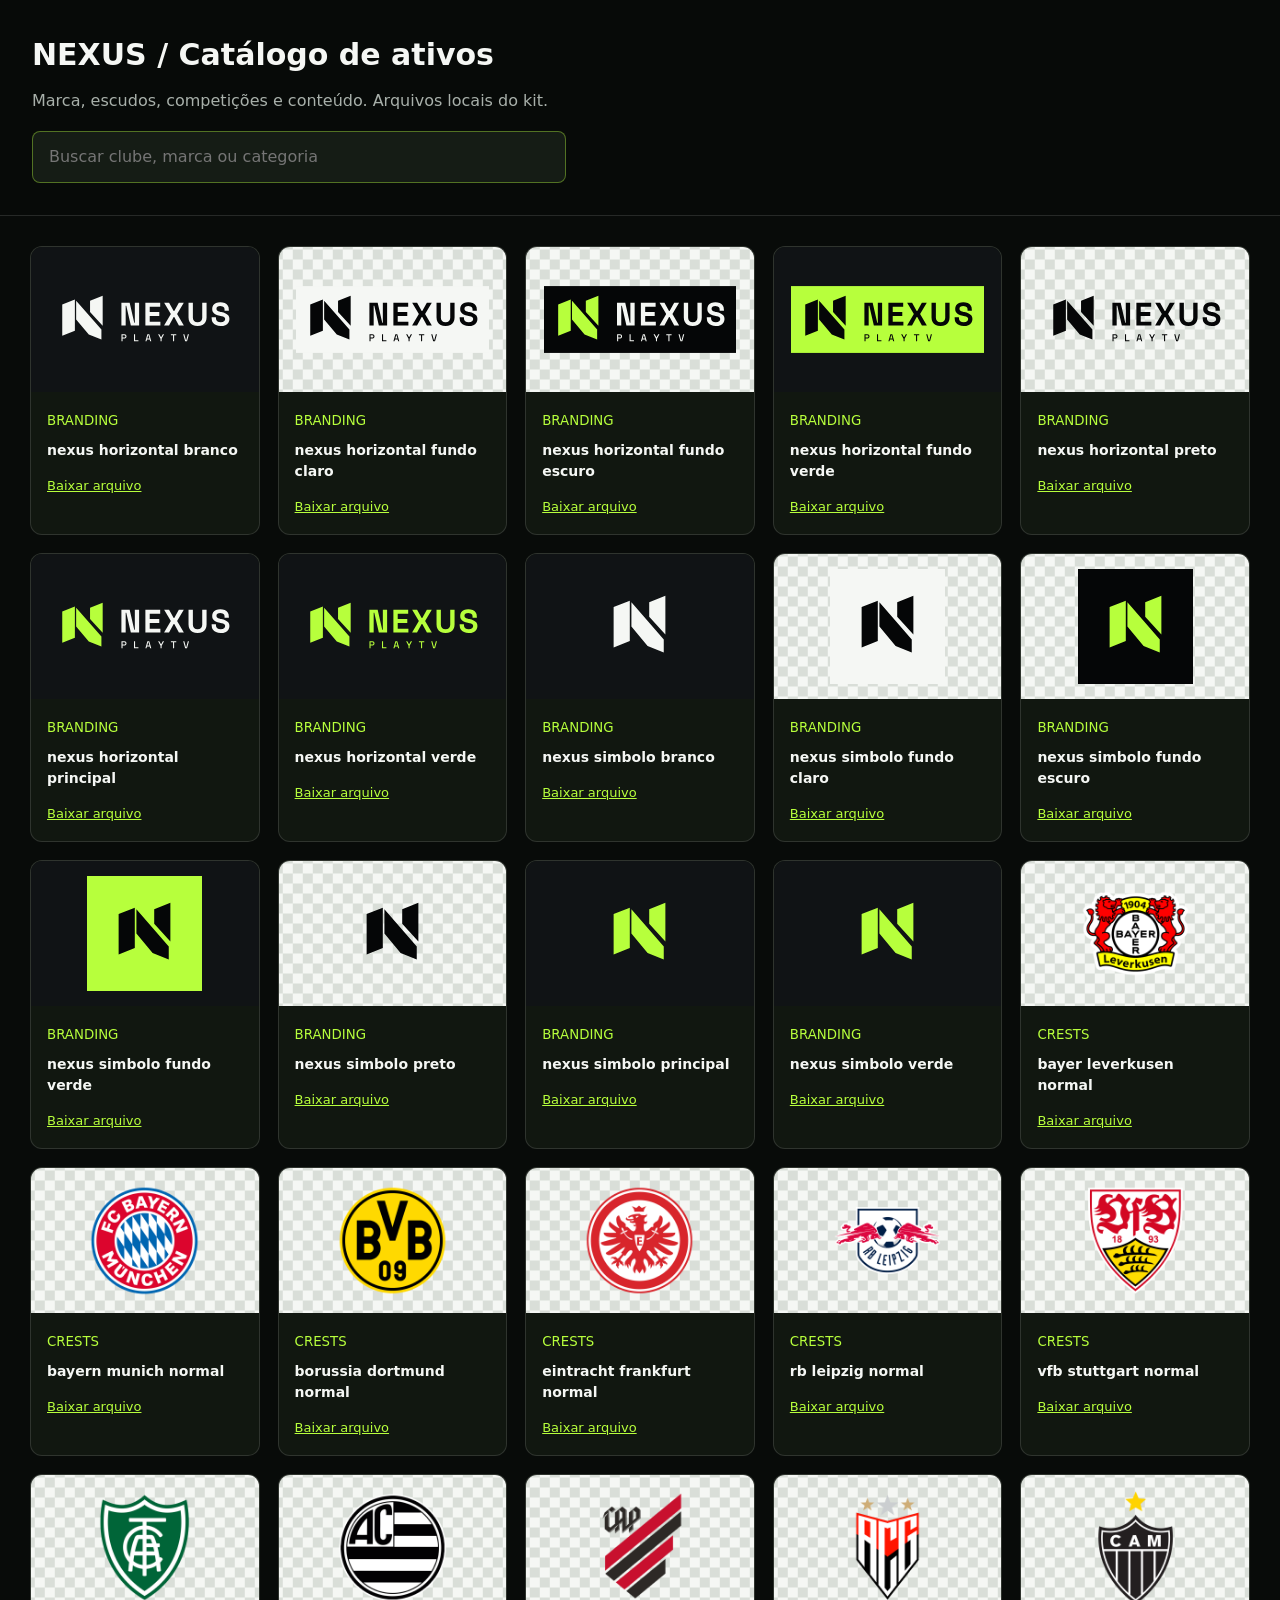
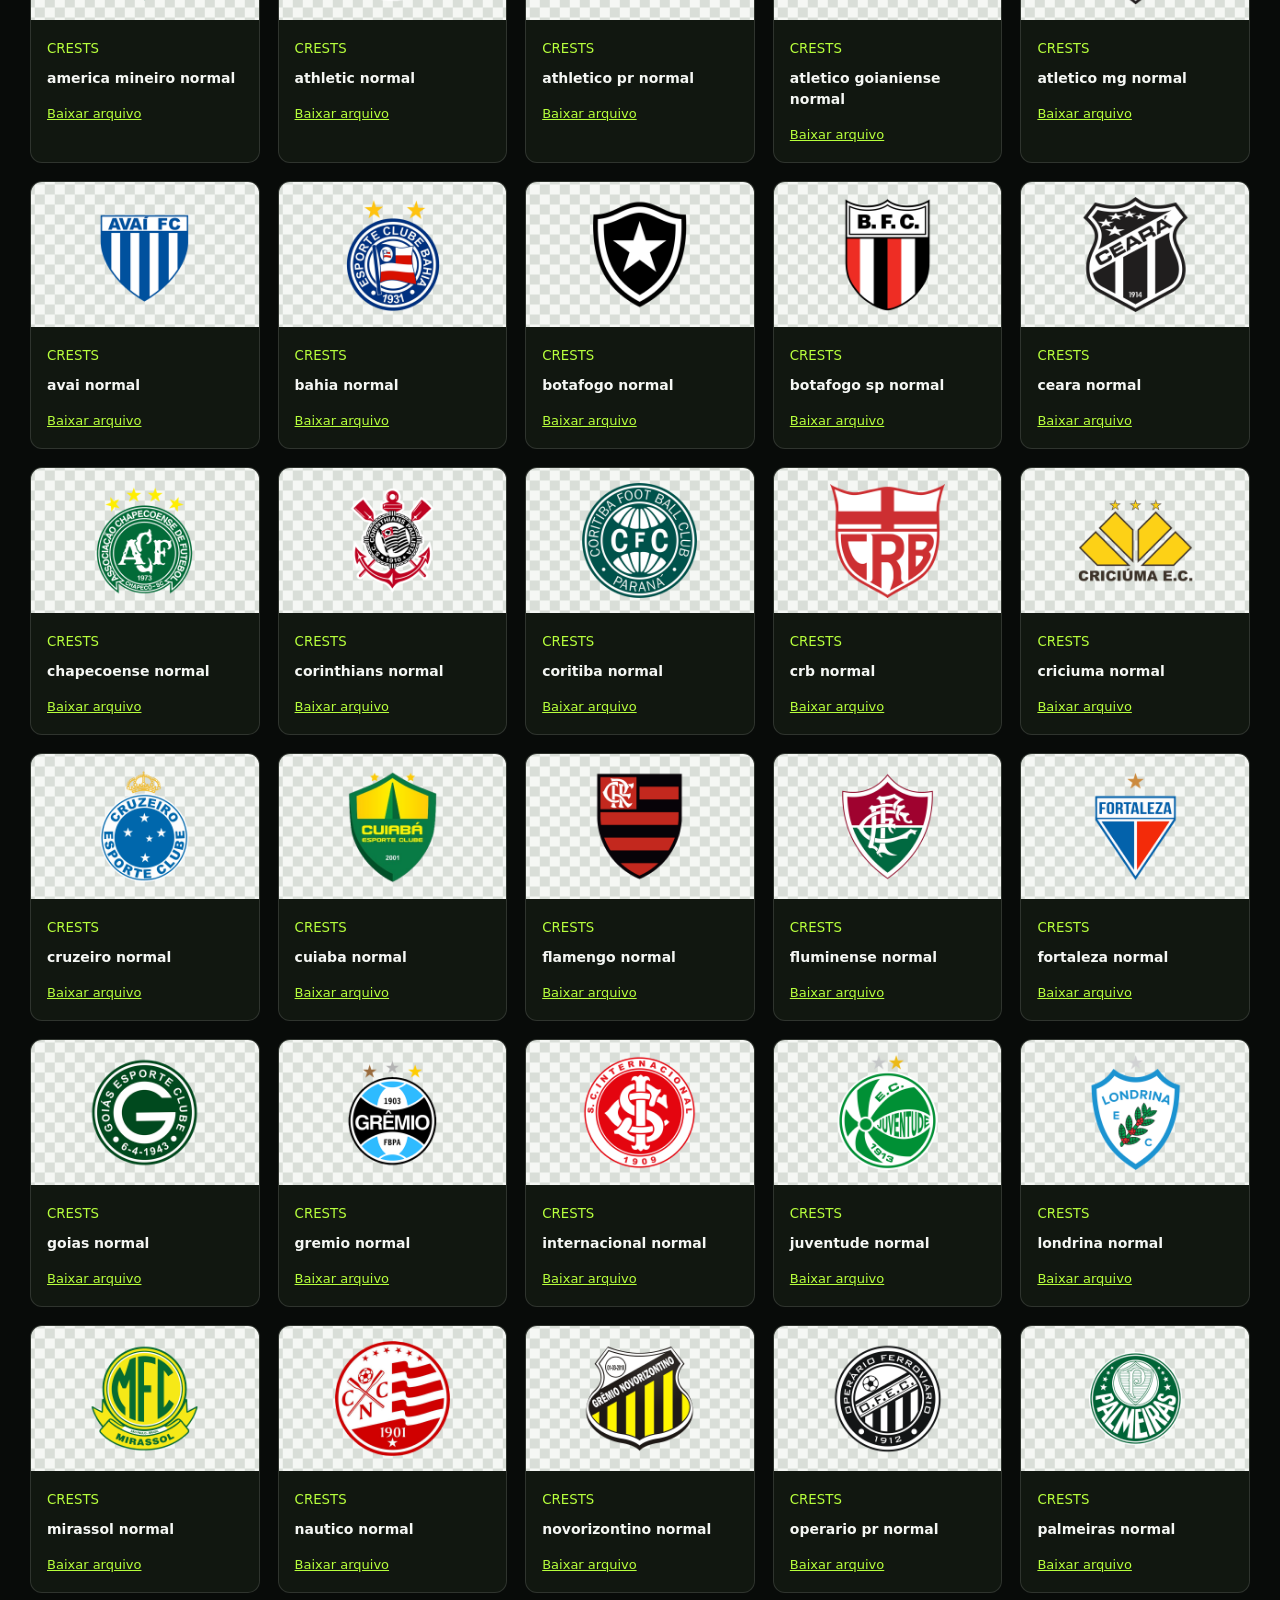
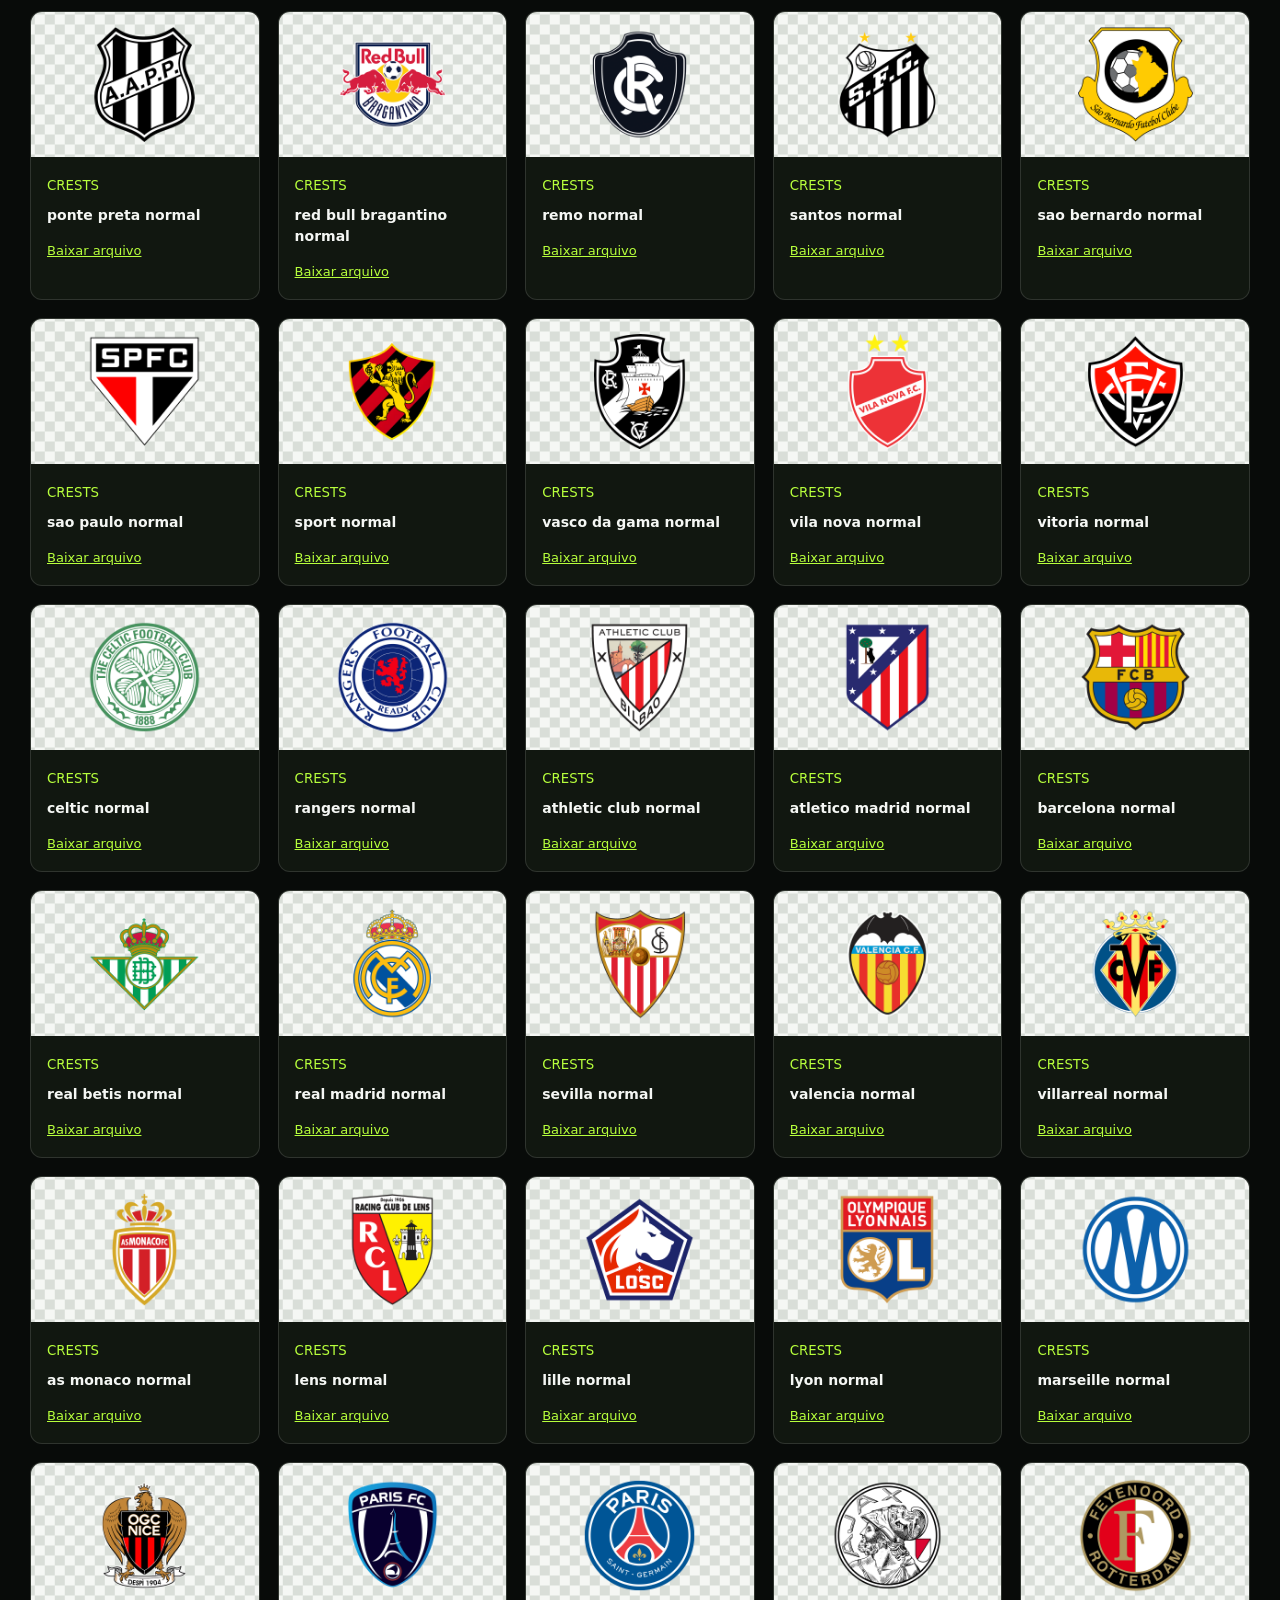
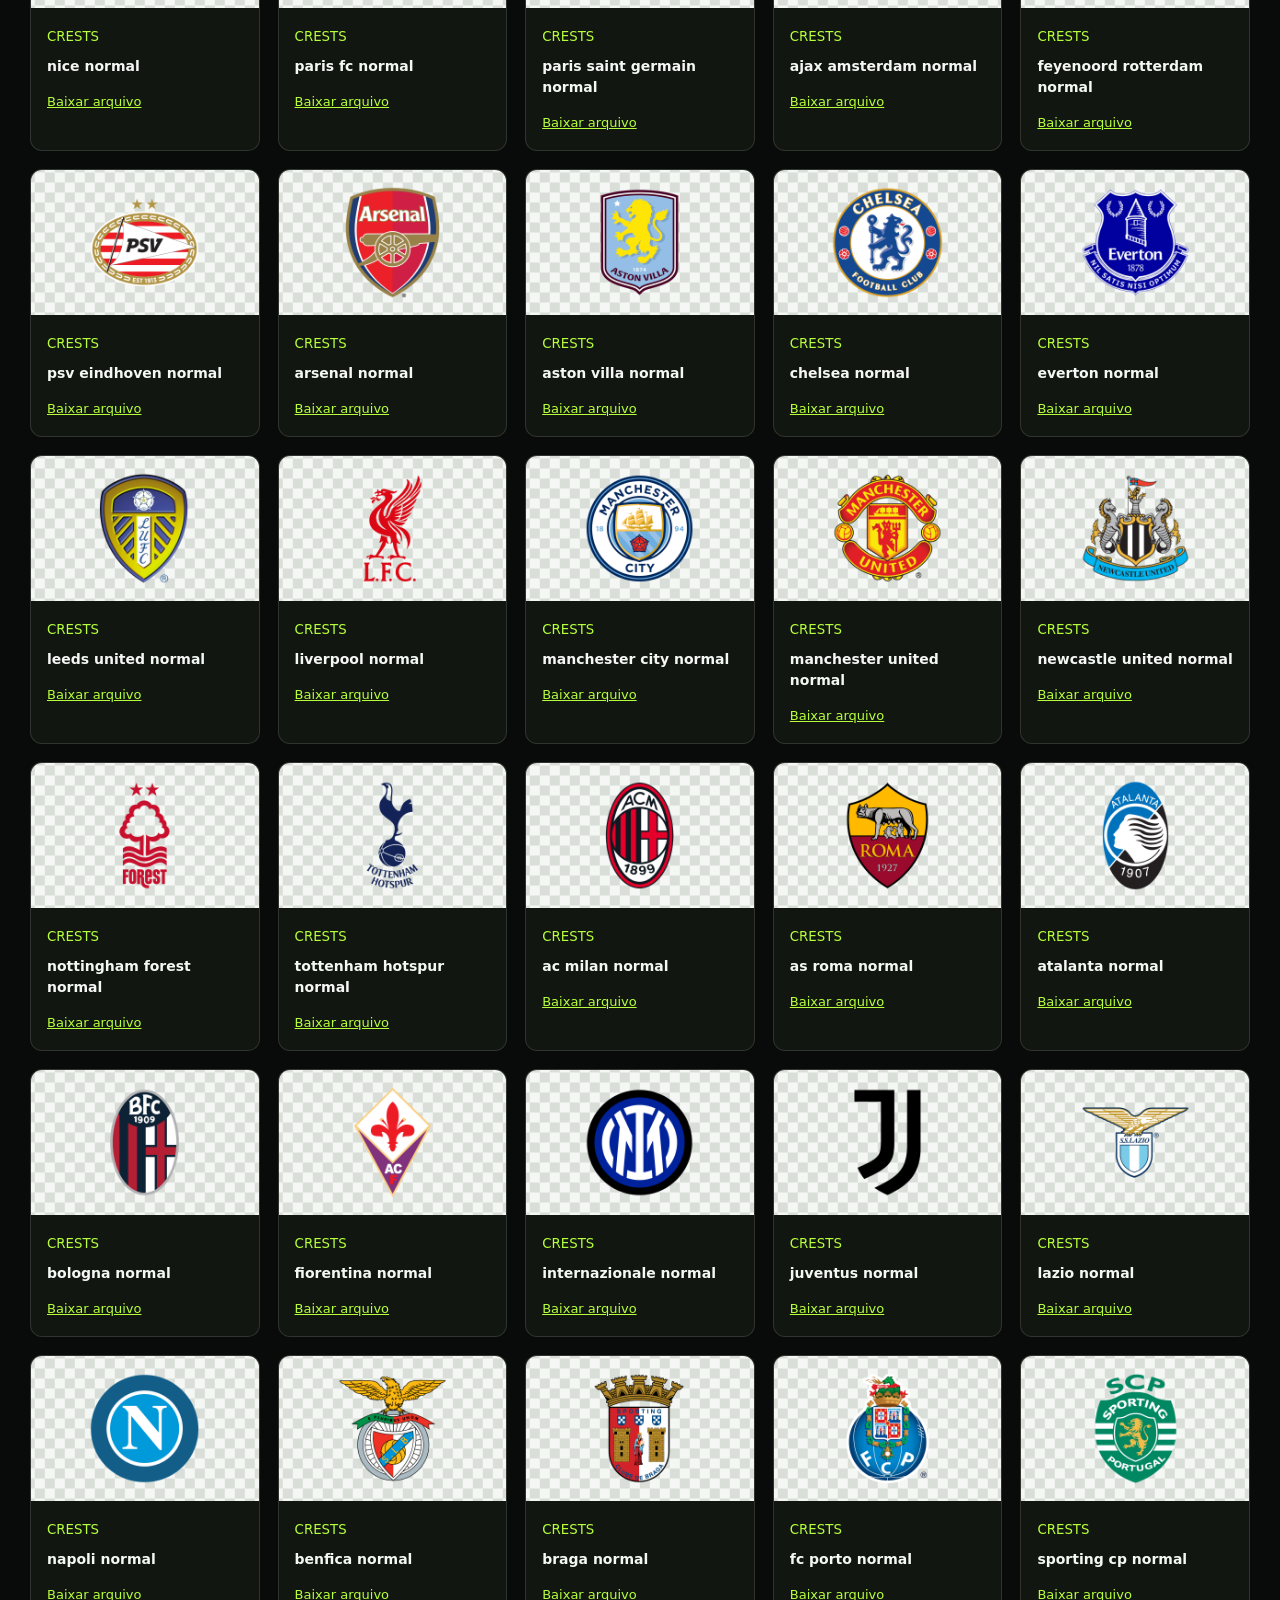
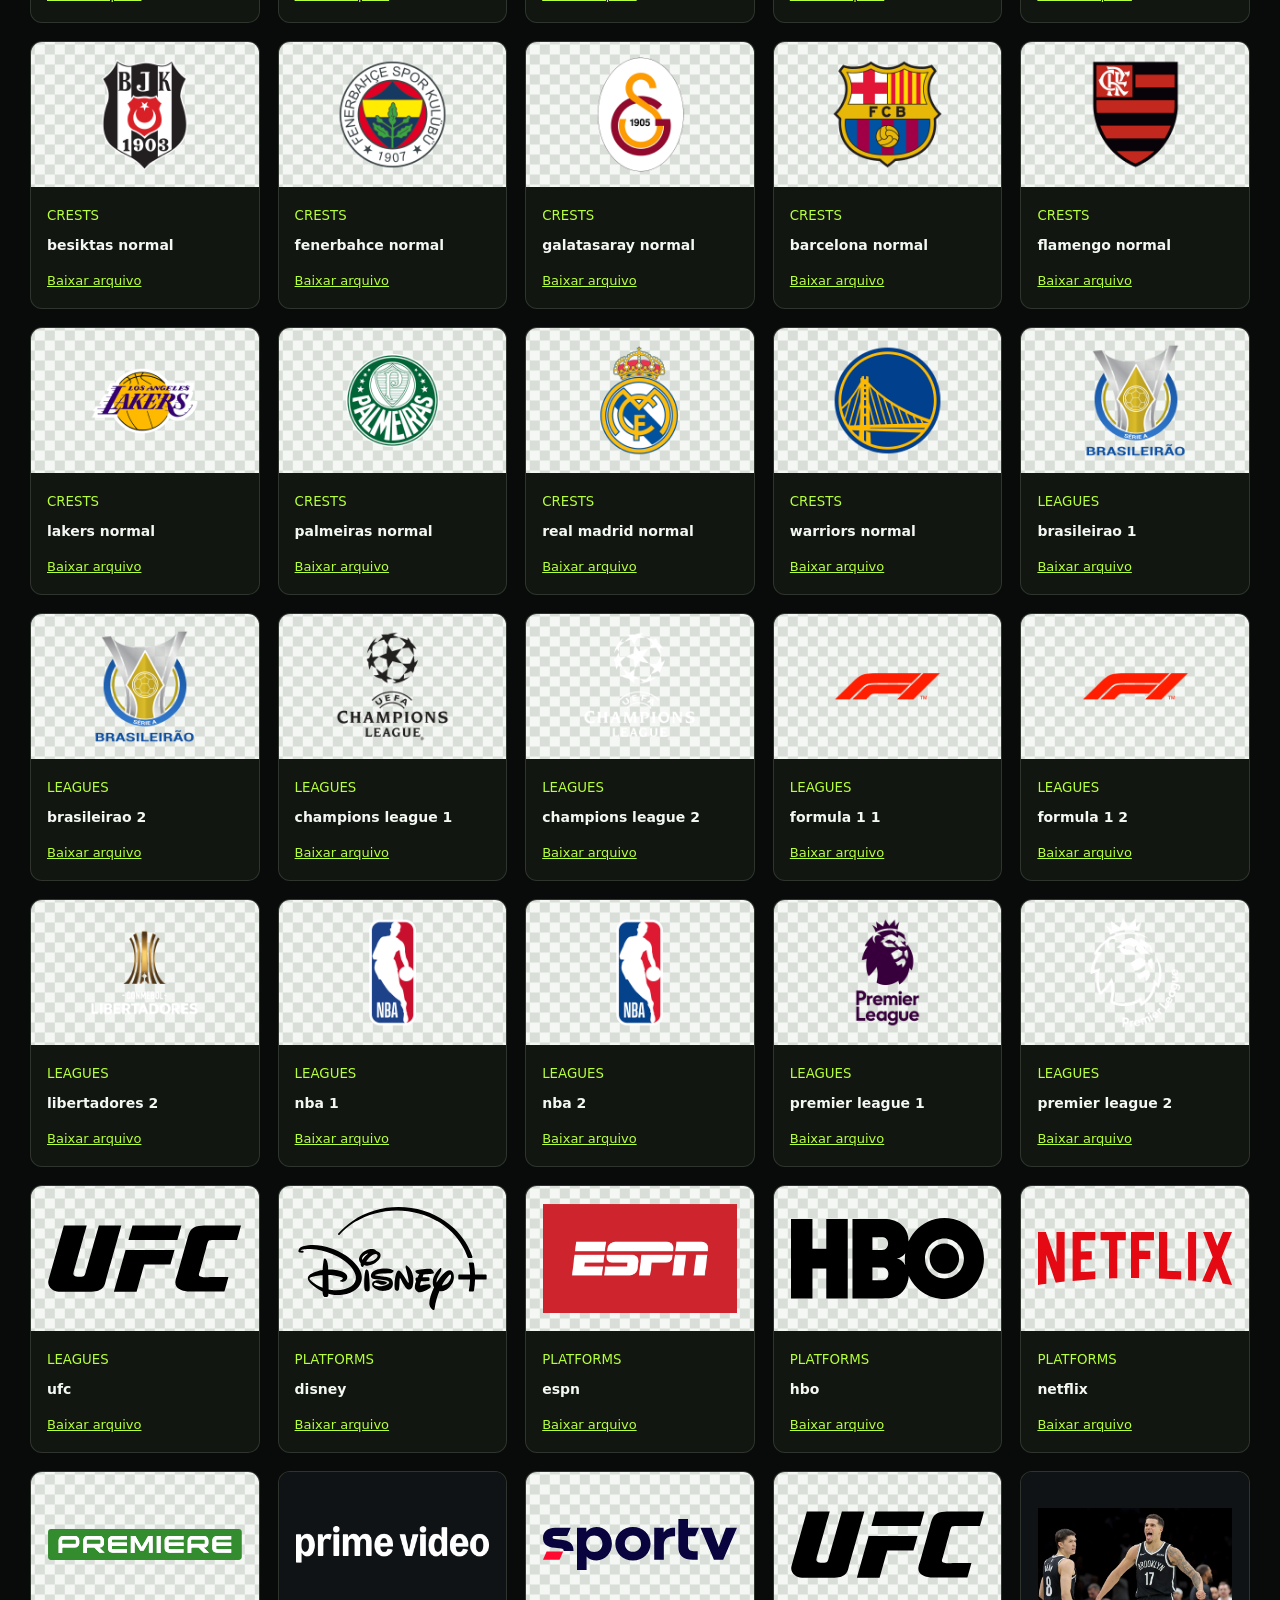
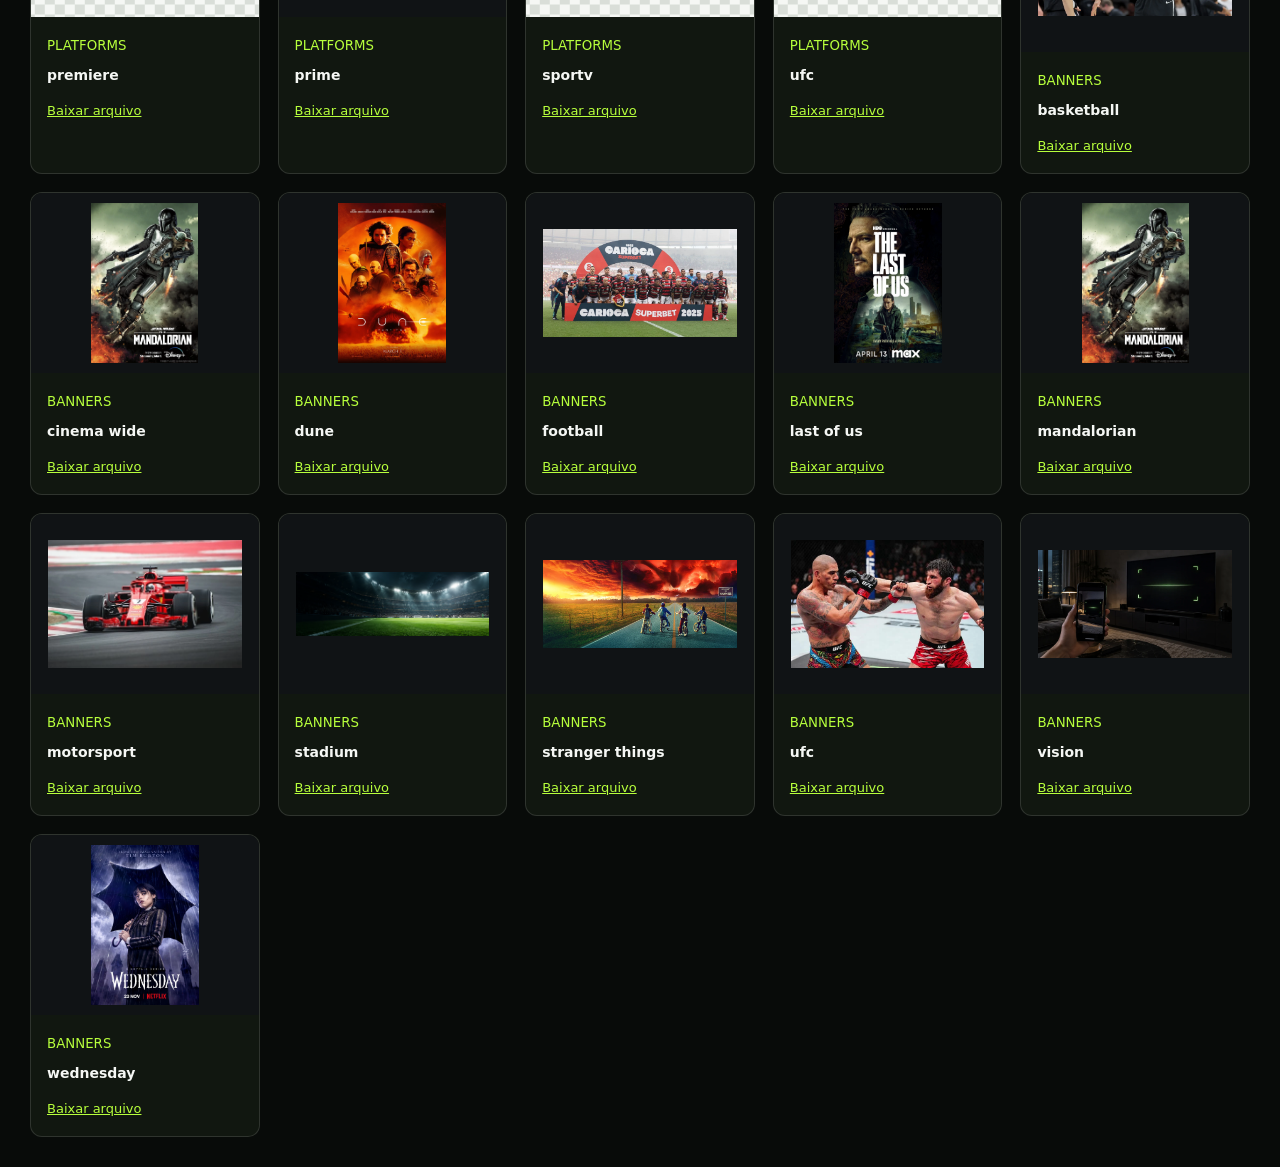
<file: assets/brand_kit/NEXUS-Brand-Kit/Catalogo-Visual.html>
<!doctype html><html lang="pt-BR"><meta charset="utf-8"><meta name="viewport" content="width=device-width,initial-scale=1"><title>NEXUS - Catálogo de ativos</title><style>body{margin:0;background:#080b09;color:#f5f7f4;font:16px/1.5 system-ui}header{padding:32px;position:sticky;top:0;background:#080b09ed;z-index:2;border-bottom:1px solid #ffffff20}h1{margin:0 0 12px;font-size:30px}p{color:#a8b0aa;margin:4px 0 18px}input{padding:13px 16px;width:min(500px,80%);font:inherit;background:#151c15;color:white;border:1px solid #b7ff3c60;border-radius:8px}main{display:grid;grid-template-columns:repeat(auto-fill,minmax(210px,1fr));gap:18px;padding:30px}article{background:#111710;border:1px solid #ffffff20;border-radius:12px;overflow:hidden}figure{margin:0;height:145px;display:grid;place-items:center;background:repeating-conic-gradient(#d9ded8 0 25%,#f5f7f4 0 50%) 50% / 20px 20px}figure img{max-width:85%;max-height:115px;object-fit:contain}article.dark figure{background:#101315}article.banners figure{height:180px}article.banners img{max-height:160px}section{padding:16px}small{color:#b7ff3c;text-transform:uppercase}strong{display:block;font-size:14px;margin:8px 0 12px}a{font-size:13px;color:#b7ff3c}article[hidden]{display:none}</style><header><h1>NEXUS / Catálogo de ativos</h1><p>Marca, escudos, competições e conteúdo. Arquivos locais do kit.</p><input aria-label="Buscar ativo" placeholder="Buscar clube, marca ou categoria" id="search"></header><main><article class="branding dark" data-search="branding nexus horizontal branco"><figure><img src="assets/branding/nexus-horizontal-branco.svg" alt="nexus horizontal branco" loading="lazy"></figure><section><small>branding</small><strong>nexus horizontal branco</strong><a href="assets/branding/nexus-horizontal-branco.svg" download>Baixar arquivo</a></section></article><article class="branding " data-search="branding nexus horizontal fundo claro"><figure><img src="assets/branding/nexus-horizontal-fundo-claro.svg" alt="nexus horizontal fundo claro" loading="lazy"></figure><section><small>branding</small><strong>nexus horizontal fundo claro</strong><a href="assets/branding/nexus-horizontal-fundo-claro.svg" download>Baixar arquivo</a></section></article><article class="branding " data-search="branding nexus horizontal fundo escuro"><figure><img src="assets/branding/nexus-horizontal-fundo-escuro.svg" alt="nexus horizontal fundo escuro" loading="lazy"></figure><section><small>branding</small><strong>nexus horizontal fundo escuro</strong><a href="assets/branding/nexus-horizontal-fundo-escuro.svg" download>Baixar arquivo</a></section></article><article class="branding dark" data-search="branding nexus horizontal fundo verde"><figure><img src="assets/branding/nexus-horizontal-fundo-verde.svg" alt="nexus horizontal fundo verde" loading="lazy"></figure><section><small>branding</small><strong>nexus horizontal fundo verde</strong><a href="assets/branding/nexus-horizontal-fundo-verde.svg" download>Baixar arquivo</a></section></article><article class="branding " data-search="branding nexus horizontal preto"><figure><img src="assets/branding/nexus-horizontal-preto.svg" alt="nexus horizontal preto" loading="lazy"></figure><section><small>branding</small><strong>nexus horizontal preto</strong><a href="assets/branding/nexus-horizontal-preto.svg" download>Baixar arquivo</a></section></article><article class="branding dark" data-search="branding nexus horizontal principal"><figure><img src="assets/branding/nexus-horizontal-principal.svg" alt="nexus horizontal principal" loading="lazy"></figure><section><small>branding</small><strong>nexus horizontal principal</strong><a href="assets/branding/nexus-horizontal-principal.svg" download>Baixar arquivo</a></section></article><article class="branding dark" data-search="branding nexus horizontal verde"><figure><img src="assets/branding/nexus-horizontal-verde.svg" alt="nexus horizontal verde" loading="lazy"></figure><section><small>branding</small><strong>nexus horizontal verde</strong><a href="assets/branding/nexus-horizontal-verde.svg" download>Baixar arquivo</a></section></article><article class="branding dark" data-search="branding nexus simbolo branco"><figure><img src="assets/branding/nexus-simbolo-branco.svg" alt="nexus simbolo branco" loading="lazy"></figure><section><small>branding</small><strong>nexus simbolo branco</strong><a href="assets/branding/nexus-simbolo-branco.svg" download>Baixar arquivo</a></section></article><article class="branding " data-search="branding nexus simbolo fundo claro"><figure><img src="assets/branding/nexus-simbolo-fundo-claro.svg" alt="nexus simbolo fundo claro" loading="lazy"></figure><section><small>branding</small><strong>nexus simbolo fundo claro</strong><a href="assets/branding/nexus-simbolo-fundo-claro.svg" download>Baixar arquivo</a></section></article><article class="branding " data-search="branding nexus simbolo fundo escuro"><figure><img src="assets/branding/nexus-simbolo-fundo-escuro.svg" alt="nexus simbolo fundo escuro" loading="lazy"></figure><section><small>branding</small><strong>nexus simbolo fundo escuro</strong><a href="assets/branding/nexus-simbolo-fundo-escuro.svg" download>Baixar arquivo</a></section></article><article class="branding dark" data-search="branding nexus simbolo fundo verde"><figure><img src="assets/branding/nexus-simbolo-fundo-verde.svg" alt="nexus simbolo fundo verde" loading="lazy"></figure><section><small>branding</small><strong>nexus simbolo fundo verde</strong><a href="assets/branding/nexus-simbolo-fundo-verde.svg" download>Baixar arquivo</a></section></article><article class="branding " data-search="branding nexus simbolo preto"><figure><img src="assets/branding/nexus-simbolo-preto.svg" alt="nexus simbolo preto" loading="lazy"></figure><section><small>branding</small><strong>nexus simbolo preto</strong><a href="assets/branding/nexus-simbolo-preto.svg" download>Baixar arquivo</a></section></article><article class="branding dark" data-search="branding nexus simbolo principal"><figure><img src="assets/branding/nexus-simbolo-principal.svg" alt="nexus simbolo principal" loading="lazy"></figure><section><small>branding</small><strong>nexus simbolo principal</strong><a href="assets/branding/nexus-simbolo-principal.svg" download>Baixar arquivo</a></section></article><article class="branding dark" data-search="branding nexus simbolo verde"><figure><img src="assets/branding/nexus-simbolo-verde.svg" alt="nexus simbolo verde" loading="lazy"></figure><section><small>branding</small><strong>nexus simbolo verde</strong><a href="assets/branding/nexus-simbolo-verde.svg" download>Baixar arquivo</a></section></article><article class="crests " data-search="crests bayer leverkusen normal"><figure><img src="assets/crests/Alemanha/bayer-leverkusen-normal.png" alt="bayer leverkusen normal" loading="lazy"></figure><section><small>crests</small><strong>bayer leverkusen normal</strong><a href="assets/crests/Alemanha/bayer-leverkusen-normal.png" download>Baixar arquivo</a></section></article><article class="crests " data-search="crests bayern munich normal"><figure><img src="assets/crests/Alemanha/bayern-munich-normal.png" alt="bayern munich normal" loading="lazy"></figure><section><small>crests</small><strong>bayern munich normal</strong><a href="assets/crests/Alemanha/bayern-munich-normal.png" download>Baixar arquivo</a></section></article><article class="crests " data-search="crests borussia dortmund normal"><figure><img src="assets/crests/Alemanha/borussia-dortmund-normal.png" alt="borussia dortmund normal" loading="lazy"></figure><section><small>crests</small><strong>borussia dortmund normal</strong><a href="assets/crests/Alemanha/borussia-dortmund-normal.png" download>Baixar arquivo</a></section></article><article class="crests " data-search="crests eintracht frankfurt normal"><figure><img src="assets/crests/Alemanha/eintracht-frankfurt-normal.png" alt="eintracht frankfurt normal" loading="lazy"></figure><section><small>crests</small><strong>eintracht frankfurt normal</strong><a href="assets/crests/Alemanha/eintracht-frankfurt-normal.png" download>Baixar arquivo</a></section></article><article class="crests " data-search="crests rb leipzig normal"><figure><img src="assets/crests/Alemanha/rb-leipzig-normal.png" alt="rb leipzig normal" loading="lazy"></figure><section><small>crests</small><strong>rb leipzig normal</strong><a href="assets/crests/Alemanha/rb-leipzig-normal.png" download>Baixar arquivo</a></section></article><article class="crests " data-search="crests vfb stuttgart normal"><figure><img src="assets/crests/Alemanha/vfb-stuttgart-normal.png" alt="vfb stuttgart normal" loading="lazy"></figure><section><small>crests</small><strong>vfb stuttgart normal</strong><a href="assets/crests/Alemanha/vfb-stuttgart-normal.png" download>Baixar arquivo</a></section></article><article class="crests " data-search="crests america mineiro normal"><figure><img src="assets/crests/Brasil/america-mineiro-normal.png" alt="america mineiro normal" loading="lazy"></figure><section><small>crests</small><strong>america mineiro normal</strong><a href="assets/crests/Brasil/america-mineiro-normal.png" download>Baixar arquivo</a></section></article><article class="crests " data-search="crests athletic normal"><figure><img src="assets/crests/Brasil/athletic-normal.png" alt="athletic normal" loading="lazy"></figure><section><small>crests</small><strong>athletic normal</strong><a href="assets/crests/Brasil/athletic-normal.png" download>Baixar arquivo</a></section></article><article class="crests " data-search="crests athletico pr normal"><figure><img src="assets/crests/Brasil/athletico-pr-normal.png" alt="athletico pr normal" loading="lazy"></figure><section><small>crests</small><strong>athletico pr normal</strong><a href="assets/crests/Brasil/athletico-pr-normal.png" download>Baixar arquivo</a></section></article><article class="crests " data-search="crests atletico goianiense normal"><figure><img src="assets/crests/Brasil/atletico-goianiense-normal.png" alt="atletico goianiense normal" loading="lazy"></figure><section><small>crests</small><strong>atletico goianiense normal</strong><a href="assets/crests/Brasil/atletico-goianiense-normal.png" download>Baixar arquivo</a></section></article><article class="crests " data-search="crests atletico mg normal"><figure><img src="assets/crests/Brasil/atletico-mg-normal.png" alt="atletico mg normal" loading="lazy"></figure><section><small>crests</small><strong>atletico mg normal</strong><a href="assets/crests/Brasil/atletico-mg-normal.png" download>Baixar arquivo</a></section></article><article class="crests " data-search="crests avai normal"><figure><img src="assets/crests/Brasil/avai-normal.png" alt="avai normal" loading="lazy"></figure><section><small>crests</small><strong>avai normal</strong><a href="assets/crests/Brasil/avai-normal.png" download>Baixar arquivo</a></section></article><article class="crests " data-search="crests bahia normal"><figure><img src="assets/crests/Brasil/bahia-normal.png" alt="bahia normal" loading="lazy"></figure><section><small>crests</small><strong>bahia normal</strong><a href="assets/crests/Brasil/bahia-normal.png" download>Baixar arquivo</a></section></article><article class="crests " data-search="crests botafogo normal"><figure><img src="assets/crests/Brasil/botafogo-normal.png" alt="botafogo normal" loading="lazy"></figure><section><small>crests</small><strong>botafogo normal</strong><a href="assets/crests/Brasil/botafogo-normal.png" download>Baixar arquivo</a></section></article><article class="crests " data-search="crests botafogo sp normal"><figure><img src="assets/crests/Brasil/botafogo-sp-normal.png" alt="botafogo sp normal" loading="lazy"></figure><section><small>crests</small><strong>botafogo sp normal</strong><a href="assets/crests/Brasil/botafogo-sp-normal.png" download>Baixar arquivo</a></section></article><article class="crests " data-search="crests ceara normal"><figure><img src="assets/crests/Brasil/ceara-normal.png" alt="ceara normal" loading="lazy"></figure><section><small>crests</small><strong>ceara normal</strong><a href="assets/crests/Brasil/ceara-normal.png" download>Baixar arquivo</a></section></article><article class="crests " data-search="crests chapecoense normal"><figure><img src="assets/crests/Brasil/chapecoense-normal.png" alt="chapecoense normal" loading="lazy"></figure><section><small>crests</small><strong>chapecoense normal</strong><a href="assets/crests/Brasil/chapecoense-normal.png" download>Baixar arquivo</a></section></article><article class="crests " data-search="crests corinthians normal"><figure><img src="assets/crests/Brasil/corinthians-normal.png" alt="corinthians normal" loading="lazy"></figure><section><small>crests</small><strong>corinthians normal</strong><a href="assets/crests/Brasil/corinthians-normal.png" download>Baixar arquivo</a></section></article><article class="crests " data-search="crests coritiba normal"><figure><img src="assets/crests/Brasil/coritiba-normal.png" alt="coritiba normal" loading="lazy"></figure><section><small>crests</small><strong>coritiba normal</strong><a href="assets/crests/Brasil/coritiba-normal.png" download>Baixar arquivo</a></section></article><article class="crests " data-search="crests crb normal"><figure><img src="assets/crests/Brasil/crb-normal.png" alt="crb normal" loading="lazy"></figure><section><small>crests</small><strong>crb normal</strong><a href="assets/crests/Brasil/crb-normal.png" download>Baixar arquivo</a></section></article><article class="crests " data-search="crests criciuma normal"><figure><img src="assets/crests/Brasil/criciuma-normal.png" alt="criciuma normal" loading="lazy"></figure><section><small>crests</small><strong>criciuma normal</strong><a href="assets/crests/Brasil/criciuma-normal.png" download>Baixar arquivo</a></section></article><article class="crests " data-search="crests cruzeiro normal"><figure><img src="assets/crests/Brasil/cruzeiro-normal.png" alt="cruzeiro normal" loading="lazy"></figure><section><small>crests</small><strong>cruzeiro normal</strong><a href="assets/crests/Brasil/cruzeiro-normal.png" download>Baixar arquivo</a></section></article><article class="crests " data-search="crests cuiaba normal"><figure><img src="assets/crests/Brasil/cuiaba-normal.png" alt="cuiaba normal" loading="lazy"></figure><section><small>crests</small><strong>cuiaba normal</strong><a href="assets/crests/Brasil/cuiaba-normal.png" download>Baixar arquivo</a></section></article><article class="crests " data-search="crests flamengo normal"><figure><img src="assets/crests/Brasil/flamengo-normal.png" alt="flamengo normal" loading="lazy"></figure><section><small>crests</small><strong>flamengo normal</strong><a href="assets/crests/Brasil/flamengo-normal.png" download>Baixar arquivo</a></section></article><article class="crests " data-search="crests fluminense normal"><figure><img src="assets/crests/Brasil/fluminense-normal.png" alt="fluminense normal" loading="lazy"></figure><section><small>crests</small><strong>fluminense normal</strong><a href="assets/crests/Brasil/fluminense-normal.png" download>Baixar arquivo</a></section></article><article class="crests " data-search="crests fortaleza normal"><figure><img src="assets/crests/Brasil/fortaleza-normal.png" alt="fortaleza normal" loading="lazy"></figure><section><small>crests</small><strong>fortaleza normal</strong><a href="assets/crests/Brasil/fortaleza-normal.png" download>Baixar arquivo</a></section></article><article class="crests " data-search="crests goias normal"><figure><img src="assets/crests/Brasil/goias-normal.png" alt="goias normal" loading="lazy"></figure><section><small>crests</small><strong>goias normal</strong><a href="assets/crests/Brasil/goias-normal.png" download>Baixar arquivo</a></section></article><article class="crests " data-search="crests gremio normal"><figure><img src="assets/crests/Brasil/gremio-normal.png" alt="gremio normal" loading="lazy"></figure><section><small>crests</small><strong>gremio normal</strong><a href="assets/crests/Brasil/gremio-normal.png" download>Baixar arquivo</a></section></article><article class="crests " data-search="crests internacional normal"><figure><img src="assets/crests/Brasil/internacional-normal.png" alt="internacional normal" loading="lazy"></figure><section><small>crests</small><strong>internacional normal</strong><a href="assets/crests/Brasil/internacional-normal.png" download>Baixar arquivo</a></section></article><article class="crests " data-search="crests juventude normal"><figure><img src="assets/crests/Brasil/juventude-normal.png" alt="juventude normal" loading="lazy"></figure><section><small>crests</small><strong>juventude normal</strong><a href="assets/crests/Brasil/juventude-normal.png" download>Baixar arquivo</a></section></article><article class="crests " data-search="crests londrina normal"><figure><img src="assets/crests/Brasil/londrina-normal.png" alt="londrina normal" loading="lazy"></figure><section><small>crests</small><strong>londrina normal</strong><a href="assets/crests/Brasil/londrina-normal.png" download>Baixar arquivo</a></section></article><article class="crests " data-search="crests mirassol normal"><figure><img src="assets/crests/Brasil/mirassol-normal.png" alt="mirassol normal" loading="lazy"></figure><section><small>crests</small><strong>mirassol normal</strong><a href="assets/crests/Brasil/mirassol-normal.png" download>Baixar arquivo</a></section></article><article class="crests " data-search="crests nautico normal"><figure><img src="assets/crests/Brasil/nautico-normal.png" alt="nautico normal" loading="lazy"></figure><section><small>crests</small><strong>nautico normal</strong><a href="assets/crests/Brasil/nautico-normal.png" download>Baixar arquivo</a></section></article><article class="crests " data-search="crests novorizontino normal"><figure><img src="assets/crests/Brasil/novorizontino-normal.png" alt="novorizontino normal" loading="lazy"></figure><section><small>crests</small><strong>novorizontino normal</strong><a href="assets/crests/Brasil/novorizontino-normal.png" download>Baixar arquivo</a></section></article><article class="crests " data-search="crests operario pr normal"><figure><img src="assets/crests/Brasil/operario-pr-normal.png" alt="operario pr normal" loading="lazy"></figure><section><small>crests</small><strong>operario pr normal</strong><a href="assets/crests/Brasil/operario-pr-normal.png" download>Baixar arquivo</a></section></article><article class="crests " data-search="crests palmeiras normal"><figure><img src="assets/crests/Brasil/palmeiras-normal.png" alt="palmeiras normal" loading="lazy"></figure><section><small>crests</small><strong>palmeiras normal</strong><a href="assets/crests/Brasil/palmeiras-normal.png" download>Baixar arquivo</a></section></article><article class="crests " data-search="crests ponte preta normal"><figure><img src="assets/crests/Brasil/ponte-preta-normal.png" alt="ponte preta normal" loading="lazy"></figure><section><small>crests</small><strong>ponte preta normal</strong><a href="assets/crests/Brasil/ponte-preta-normal.png" download>Baixar arquivo</a></section></article><article class="crests " data-search="crests red bull bragantino normal"><figure><img src="assets/crests/Brasil/red-bull-bragantino-normal.png" alt="red bull bragantino normal" loading="lazy"></figure><section><small>crests</small><strong>red bull bragantino normal</strong><a href="assets/crests/Brasil/red-bull-bragantino-normal.png" download>Baixar arquivo</a></section></article><article class="crests " data-search="crests remo normal"><figure><img src="assets/crests/Brasil/remo-normal.png" alt="remo normal" loading="lazy"></figure><section><small>crests</small><strong>remo normal</strong><a href="assets/crests/Brasil/remo-normal.png" download>Baixar arquivo</a></section></article><article class="crests " data-search="crests santos normal"><figure><img src="assets/crests/Brasil/santos-normal.png" alt="santos normal" loading="lazy"></figure><section><small>crests</small><strong>santos normal</strong><a href="assets/crests/Brasil/santos-normal.png" download>Baixar arquivo</a></section></article><article class="crests " data-search="crests sao bernardo normal"><figure><img src="assets/crests/Brasil/sao-bernardo-normal.png" alt="sao bernardo normal" loading="lazy"></figure><section><small>crests</small><strong>sao bernardo normal</strong><a href="assets/crests/Brasil/sao-bernardo-normal.png" download>Baixar arquivo</a></section></article><article class="crests " data-search="crests sao paulo normal"><figure><img src="assets/crests/Brasil/sao-paulo-normal.png" alt="sao paulo normal" loading="lazy"></figure><section><small>crests</small><strong>sao paulo normal</strong><a href="assets/crests/Brasil/sao-paulo-normal.png" download>Baixar arquivo</a></section></article><article class="crests " data-search="crests sport normal"><figure><img src="assets/crests/Brasil/sport-normal.png" alt="sport normal" loading="lazy"></figure><section><small>crests</small><strong>sport normal</strong><a href="assets/crests/Brasil/sport-normal.png" download>Baixar arquivo</a></section></article><article class="crests " data-search="crests vasco da gama normal"><figure><img src="assets/crests/Brasil/vasco-da-gama-normal.png" alt="vasco da gama normal" loading="lazy"></figure><section><small>crests</small><strong>vasco da gama normal</strong><a href="assets/crests/Brasil/vasco-da-gama-normal.png" download>Baixar arquivo</a></section></article><article class="crests " data-search="crests vila nova normal"><figure><img src="assets/crests/Brasil/vila-nova-normal.png" alt="vila nova normal" loading="lazy"></figure><section><small>crests</small><strong>vila nova normal</strong><a href="assets/crests/Brasil/vila-nova-normal.png" download>Baixar arquivo</a></section></article><article class="crests " data-search="crests vitoria normal"><figure><img src="assets/crests/Brasil/vitoria-normal.png" alt="vitoria normal" loading="lazy"></figure><section><small>crests</small><strong>vitoria normal</strong><a href="assets/crests/Brasil/vitoria-normal.png" download>Baixar arquivo</a></section></article><article class="crests " data-search="crests celtic normal"><figure><img src="assets/crests/Escocia/celtic-normal.png" alt="celtic normal" loading="lazy"></figure><section><small>crests</small><strong>celtic normal</strong><a href="assets/crests/Escocia/celtic-normal.png" download>Baixar arquivo</a></section></article><article class="crests " data-search="crests rangers normal"><figure><img src="assets/crests/Escocia/rangers-normal.png" alt="rangers normal" loading="lazy"></figure><section><small>crests</small><strong>rangers normal</strong><a href="assets/crests/Escocia/rangers-normal.png" download>Baixar arquivo</a></section></article><article class="crests " data-search="crests athletic club normal"><figure><img src="assets/crests/Espanha/athletic-club-normal.png" alt="athletic club normal" loading="lazy"></figure><section><small>crests</small><strong>athletic club normal</strong><a href="assets/crests/Espanha/athletic-club-normal.png" download>Baixar arquivo</a></section></article><article class="crests " data-search="crests atletico madrid normal"><figure><img src="assets/crests/Espanha/atletico-madrid-normal.png" alt="atletico madrid normal" loading="lazy"></figure><section><small>crests</small><strong>atletico madrid normal</strong><a href="assets/crests/Espanha/atletico-madrid-normal.png" download>Baixar arquivo</a></section></article><article class="crests " data-search="crests barcelona normal"><figure><img src="assets/crests/Espanha/barcelona-normal.png" alt="barcelona normal" loading="lazy"></figure><section><small>crests</small><strong>barcelona normal</strong><a href="assets/crests/Espanha/barcelona-normal.png" download>Baixar arquivo</a></section></article><article class="crests " data-search="crests real betis normal"><figure><img src="assets/crests/Espanha/real-betis-normal.png" alt="real betis normal" loading="lazy"></figure><section><small>crests</small><strong>real betis normal</strong><a href="assets/crests/Espanha/real-betis-normal.png" download>Baixar arquivo</a></section></article><article class="crests " data-search="crests real madrid normal"><figure><img src="assets/crests/Espanha/real-madrid-normal.png" alt="real madrid normal" loading="lazy"></figure><section><small>crests</small><strong>real madrid normal</strong><a href="assets/crests/Espanha/real-madrid-normal.png" download>Baixar arquivo</a></section></article><article class="crests " data-search="crests sevilla normal"><figure><img src="assets/crests/Espanha/sevilla-normal.png" alt="sevilla normal" loading="lazy"></figure><section><small>crests</small><strong>sevilla normal</strong><a href="assets/crests/Espanha/sevilla-normal.png" download>Baixar arquivo</a></section></article><article class="crests " data-search="crests valencia normal"><figure><img src="assets/crests/Espanha/valencia-normal.png" alt="valencia normal" loading="lazy"></figure><section><small>crests</small><strong>valencia normal</strong><a href="assets/crests/Espanha/valencia-normal.png" download>Baixar arquivo</a></section></article><article class="crests " data-search="crests villarreal normal"><figure><img src="assets/crests/Espanha/villarreal-normal.png" alt="villarreal normal" loading="lazy"></figure><section><small>crests</small><strong>villarreal normal</strong><a href="assets/crests/Espanha/villarreal-normal.png" download>Baixar arquivo</a></section></article><article class="crests " data-search="crests as monaco normal"><figure><img src="assets/crests/Franca/as-monaco-normal.png" alt="as monaco normal" loading="lazy"></figure><section><small>crests</small><strong>as monaco normal</strong><a href="assets/crests/Franca/as-monaco-normal.png" download>Baixar arquivo</a></section></article><article class="crests " data-search="crests lens normal"><figure><img src="assets/crests/Franca/lens-normal.png" alt="lens normal" loading="lazy"></figure><section><small>crests</small><strong>lens normal</strong><a href="assets/crests/Franca/lens-normal.png" download>Baixar arquivo</a></section></article><article class="crests " data-search="crests lille normal"><figure><img src="assets/crests/Franca/lille-normal.png" alt="lille normal" loading="lazy"></figure><section><small>crests</small><strong>lille normal</strong><a href="assets/crests/Franca/lille-normal.png" download>Baixar arquivo</a></section></article><article class="crests " data-search="crests lyon normal"><figure><img src="assets/crests/Franca/lyon-normal.png" alt="lyon normal" loading="lazy"></figure><section><small>crests</small><strong>lyon normal</strong><a href="assets/crests/Franca/lyon-normal.png" download>Baixar arquivo</a></section></article><article class="crests " data-search="crests marseille normal"><figure><img src="assets/crests/Franca/marseille-normal.png" alt="marseille normal" loading="lazy"></figure><section><small>crests</small><strong>marseille normal</strong><a href="assets/crests/Franca/marseille-normal.png" download>Baixar arquivo</a></section></article><article class="crests " data-search="crests nice normal"><figure><img src="assets/crests/Franca/nice-normal.png" alt="nice normal" loading="lazy"></figure><section><small>crests</small><strong>nice normal</strong><a href="assets/crests/Franca/nice-normal.png" download>Baixar arquivo</a></section></article><article class="crests " data-search="crests paris fc normal"><figure><img src="assets/crests/Franca/paris-fc-normal.png" alt="paris fc normal" loading="lazy"></figure><section><small>crests</small><strong>paris fc normal</strong><a href="assets/crests/Franca/paris-fc-normal.png" download>Baixar arquivo</a></section></article><article class="crests " data-search="crests paris saint germain normal"><figure><img src="assets/crests/Franca/paris-saint-germain-normal.png" alt="paris saint germain normal" loading="lazy"></figure><section><small>crests</small><strong>paris saint germain normal</strong><a href="assets/crests/Franca/paris-saint-germain-normal.png" download>Baixar arquivo</a></section></article><article class="crests " data-search="crests ajax amsterdam normal"><figure><img src="assets/crests/Holanda/ajax-amsterdam-normal.png" alt="ajax amsterdam normal" loading="lazy"></figure><section><small>crests</small><strong>ajax amsterdam normal</strong><a href="assets/crests/Holanda/ajax-amsterdam-normal.png" download>Baixar arquivo</a></section></article><article class="crests " data-search="crests feyenoord rotterdam normal"><figure><img src="assets/crests/Holanda/feyenoord-rotterdam-normal.png" alt="feyenoord rotterdam normal" loading="lazy"></figure><section><small>crests</small><strong>feyenoord rotterdam normal</strong><a href="assets/crests/Holanda/feyenoord-rotterdam-normal.png" download>Baixar arquivo</a></section></article><article class="crests " data-search="crests psv eindhoven normal"><figure><img src="assets/crests/Holanda/psv-eindhoven-normal.png" alt="psv eindhoven normal" loading="lazy"></figure><section><small>crests</small><strong>psv eindhoven normal</strong><a href="assets/crests/Holanda/psv-eindhoven-normal.png" download>Baixar arquivo</a></section></article><article class="crests " data-search="crests arsenal normal"><figure><img src="assets/crests/Inglaterra/arsenal-normal.png" alt="arsenal normal" loading="lazy"></figure><section><small>crests</small><strong>arsenal normal</strong><a href="assets/crests/Inglaterra/arsenal-normal.png" download>Baixar arquivo</a></section></article><article class="crests " data-search="crests aston villa normal"><figure><img src="assets/crests/Inglaterra/aston-villa-normal.png" alt="aston villa normal" loading="lazy"></figure><section><small>crests</small><strong>aston villa normal</strong><a href="assets/crests/Inglaterra/aston-villa-normal.png" download>Baixar arquivo</a></section></article><article class="crests " data-search="crests chelsea normal"><figure><img src="assets/crests/Inglaterra/chelsea-normal.png" alt="chelsea normal" loading="lazy"></figure><section><small>crests</small><strong>chelsea normal</strong><a href="assets/crests/Inglaterra/chelsea-normal.png" download>Baixar arquivo</a></section></article><article class="crests " data-search="crests everton normal"><figure><img src="assets/crests/Inglaterra/everton-normal.png" alt="everton normal" loading="lazy"></figure><section><small>crests</small><strong>everton normal</strong><a href="assets/crests/Inglaterra/everton-normal.png" download>Baixar arquivo</a></section></article><article class="crests " data-search="crests leeds united normal"><figure><img src="assets/crests/Inglaterra/leeds-united-normal.png" alt="leeds united normal" loading="lazy"></figure><section><small>crests</small><strong>leeds united normal</strong><a href="assets/crests/Inglaterra/leeds-united-normal.png" download>Baixar arquivo</a></section></article><article class="crests " data-search="crests liverpool normal"><figure><img src="assets/crests/Inglaterra/liverpool-normal.png" alt="liverpool normal" loading="lazy"></figure><section><small>crests</small><strong>liverpool normal</strong><a href="assets/crests/Inglaterra/liverpool-normal.png" download>Baixar arquivo</a></section></article><article class="crests " data-search="crests manchester city normal"><figure><img src="assets/crests/Inglaterra/manchester-city-normal.png" alt="manchester city normal" loading="lazy"></figure><section><small>crests</small><strong>manchester city normal</strong><a href="assets/crests/Inglaterra/manchester-city-normal.png" download>Baixar arquivo</a></section></article><article class="crests " data-search="crests manchester united normal"><figure><img src="assets/crests/Inglaterra/manchester-united-normal.png" alt="manchester united normal" loading="lazy"></figure><section><small>crests</small><strong>manchester united normal</strong><a href="assets/crests/Inglaterra/manchester-united-normal.png" download>Baixar arquivo</a></section></article><article class="crests " data-search="crests newcastle united normal"><figure><img src="assets/crests/Inglaterra/newcastle-united-normal.png" alt="newcastle united normal" loading="lazy"></figure><section><small>crests</small><strong>newcastle united normal</strong><a href="assets/crests/Inglaterra/newcastle-united-normal.png" download>Baixar arquivo</a></section></article><article class="crests " data-search="crests nottingham forest normal"><figure><img src="assets/crests/Inglaterra/nottingham-forest-normal.png" alt="nottingham forest normal" loading="lazy"></figure><section><small>crests</small><strong>nottingham forest normal</strong><a href="assets/crests/Inglaterra/nottingham-forest-normal.png" download>Baixar arquivo</a></section></article><article class="crests " data-search="crests tottenham hotspur normal"><figure><img src="assets/crests/Inglaterra/tottenham-hotspur-normal.png" alt="tottenham hotspur normal" loading="lazy"></figure><section><small>crests</small><strong>tottenham hotspur normal</strong><a href="assets/crests/Inglaterra/tottenham-hotspur-normal.png" download>Baixar arquivo</a></section></article><article class="crests " data-search="crests ac milan normal"><figure><img src="assets/crests/Italia/ac-milan-normal.png" alt="ac milan normal" loading="lazy"></figure><section><small>crests</small><strong>ac milan normal</strong><a href="assets/crests/Italia/ac-milan-normal.png" download>Baixar arquivo</a></section></article><article class="crests " data-search="crests as roma normal"><figure><img src="assets/crests/Italia/as-roma-normal.png" alt="as roma normal" loading="lazy"></figure><section><small>crests</small><strong>as roma normal</strong><a href="assets/crests/Italia/as-roma-normal.png" download>Baixar arquivo</a></section></article><article class="crests " data-search="crests atalanta normal"><figure><img src="assets/crests/Italia/atalanta-normal.png" alt="atalanta normal" loading="lazy"></figure><section><small>crests</small><strong>atalanta normal</strong><a href="assets/crests/Italia/atalanta-normal.png" download>Baixar arquivo</a></section></article><article class="crests " data-search="crests bologna normal"><figure><img src="assets/crests/Italia/bologna-normal.png" alt="bologna normal" loading="lazy"></figure><section><small>crests</small><strong>bologna normal</strong><a href="assets/crests/Italia/bologna-normal.png" download>Baixar arquivo</a></section></article><article class="crests " data-search="crests fiorentina normal"><figure><img src="assets/crests/Italia/fiorentina-normal.png" alt="fiorentina normal" loading="lazy"></figure><section><small>crests</small><strong>fiorentina normal</strong><a href="assets/crests/Italia/fiorentina-normal.png" download>Baixar arquivo</a></section></article><article class="crests " data-search="crests internazionale normal"><figure><img src="assets/crests/Italia/internazionale-normal.png" alt="internazionale normal" loading="lazy"></figure><section><small>crests</small><strong>internazionale normal</strong><a href="assets/crests/Italia/internazionale-normal.png" download>Baixar arquivo</a></section></article><article class="crests " data-search="crests juventus normal"><figure><img src="assets/crests/Italia/juventus-normal.png" alt="juventus normal" loading="lazy"></figure><section><small>crests</small><strong>juventus normal</strong><a href="assets/crests/Italia/juventus-normal.png" download>Baixar arquivo</a></section></article><article class="crests " data-search="crests lazio normal"><figure><img src="assets/crests/Italia/lazio-normal.png" alt="lazio normal" loading="lazy"></figure><section><small>crests</small><strong>lazio normal</strong><a href="assets/crests/Italia/lazio-normal.png" download>Baixar arquivo</a></section></article><article class="crests " data-search="crests napoli normal"><figure><img src="assets/crests/Italia/napoli-normal.png" alt="napoli normal" loading="lazy"></figure><section><small>crests</small><strong>napoli normal</strong><a href="assets/crests/Italia/napoli-normal.png" download>Baixar arquivo</a></section></article><article class="crests " data-search="crests benfica normal"><figure><img src="assets/crests/Portugal/benfica-normal.png" alt="benfica normal" loading="lazy"></figure><section><small>crests</small><strong>benfica normal</strong><a href="assets/crests/Portugal/benfica-normal.png" download>Baixar arquivo</a></section></article><article class="crests " data-search="crests braga normal"><figure><img src="assets/crests/Portugal/braga-normal.png" alt="braga normal" loading="lazy"></figure><section><small>crests</small><strong>braga normal</strong><a href="assets/crests/Portugal/braga-normal.png" download>Baixar arquivo</a></section></article><article class="crests " data-search="crests fc porto normal"><figure><img src="assets/crests/Portugal/fc-porto-normal.png" alt="fc porto normal" loading="lazy"></figure><section><small>crests</small><strong>fc porto normal</strong><a href="assets/crests/Portugal/fc-porto-normal.png" download>Baixar arquivo</a></section></article><article class="crests " data-search="crests sporting cp normal"><figure><img src="assets/crests/Portugal/sporting-cp-normal.png" alt="sporting cp normal" loading="lazy"></figure><section><small>crests</small><strong>sporting cp normal</strong><a href="assets/crests/Portugal/sporting-cp-normal.png" download>Baixar arquivo</a></section></article><article class="crests " data-search="crests besiktas normal"><figure><img src="assets/crests/Turquia/besiktas-normal.png" alt="besiktas normal" loading="lazy"></figure><section><small>crests</small><strong>besiktas normal</strong><a href="assets/crests/Turquia/besiktas-normal.png" download>Baixar arquivo</a></section></article><article class="crests " data-search="crests fenerbahce normal"><figure><img src="assets/crests/Turquia/fenerbahce-normal.png" alt="fenerbahce normal" loading="lazy"></figure><section><small>crests</small><strong>fenerbahce normal</strong><a href="assets/crests/Turquia/fenerbahce-normal.png" download>Baixar arquivo</a></section></article><article class="crests " data-search="crests galatasaray normal"><figure><img src="assets/crests/Turquia/galatasaray-normal.png" alt="galatasaray normal" loading="lazy"></figure><section><small>crests</small><strong>galatasaray normal</strong><a href="assets/crests/Turquia/galatasaray-normal.png" download>Baixar arquivo</a></section></article><article class="crests " data-search="crests barcelona normal"><figure><img src="assets/crests/barcelona-normal.png" alt="barcelona normal" loading="lazy"></figure><section><small>crests</small><strong>barcelona normal</strong><a href="assets/crests/barcelona-normal.png" download>Baixar arquivo</a></section></article><article class="crests " data-search="crests flamengo normal"><figure><img src="assets/crests/flamengo-normal.png" alt="flamengo normal" loading="lazy"></figure><section><small>crests</small><strong>flamengo normal</strong><a href="assets/crests/flamengo-normal.png" download>Baixar arquivo</a></section></article><article class="crests " data-search="crests lakers normal"><figure><img src="assets/crests/lakers-normal.png" alt="lakers normal" loading="lazy"></figure><section><small>crests</small><strong>lakers normal</strong><a href="assets/crests/lakers-normal.png" download>Baixar arquivo</a></section></article><article class="crests " data-search="crests palmeiras normal"><figure><img src="assets/crests/palmeiras-normal.png" alt="palmeiras normal" loading="lazy"></figure><section><small>crests</small><strong>palmeiras normal</strong><a href="assets/crests/palmeiras-normal.png" download>Baixar arquivo</a></section></article><article class="crests " data-search="crests real madrid normal"><figure><img src="assets/crests/real-madrid-normal.png" alt="real madrid normal" loading="lazy"></figure><section><small>crests</small><strong>real madrid normal</strong><a href="assets/crests/real-madrid-normal.png" download>Baixar arquivo</a></section></article><article class="crests " data-search="crests warriors normal"><figure><img src="assets/crests/warriors-normal.png" alt="warriors normal" loading="lazy"></figure><section><small>crests</small><strong>warriors normal</strong><a href="assets/crests/warriors-normal.png" download>Baixar arquivo</a></section></article><article class="leagues " data-search="leagues brasileirao 1"><figure><img src="assets/leagues/brasileirao-1.png" alt="brasileirao 1" loading="lazy"></figure><section><small>leagues</small><strong>brasileirao 1</strong><a href="assets/leagues/brasileirao-1.png" download>Baixar arquivo</a></section></article><article class="leagues " data-search="leagues brasileirao 2"><figure><img src="assets/leagues/brasileirao-2.png" alt="brasileirao 2" loading="lazy"></figure><section><small>leagues</small><strong>brasileirao 2</strong><a href="assets/leagues/brasileirao-2.png" download>Baixar arquivo</a></section></article><article class="leagues " data-search="leagues champions league 1"><figure><img src="assets/leagues/champions-league-1.png" alt="champions league 1" loading="lazy"></figure><section><small>leagues</small><strong>champions league 1</strong><a href="assets/leagues/champions-league-1.png" download>Baixar arquivo</a></section></article><article class="leagues " data-search="leagues champions league 2"><figure><img src="assets/leagues/champions-league-2.png" alt="champions league 2" loading="lazy"></figure><section><small>leagues</small><strong>champions league 2</strong><a href="assets/leagues/champions-league-2.png" download>Baixar arquivo</a></section></article><article class="leagues " data-search="leagues formula 1 1"><figure><img src="assets/leagues/formula-1-1.png" alt="formula 1 1" loading="lazy"></figure><section><small>leagues</small><strong>formula 1 1</strong><a href="assets/leagues/formula-1-1.png" download>Baixar arquivo</a></section></article><article class="leagues " data-search="leagues formula 1 2"><figure><img src="assets/leagues/formula-1-2.png" alt="formula 1 2" loading="lazy"></figure><section><small>leagues</small><strong>formula 1 2</strong><a href="assets/leagues/formula-1-2.png" download>Baixar arquivo</a></section></article><article class="leagues " data-search="leagues libertadores 2"><figure><img src="assets/leagues/libertadores-2.png" alt="libertadores 2" loading="lazy"></figure><section><small>leagues</small><strong>libertadores 2</strong><a href="assets/leagues/libertadores-2.png" download>Baixar arquivo</a></section></article><article class="leagues " data-search="leagues nba 1"><figure><img src="assets/leagues/nba-1.png" alt="nba 1" loading="lazy"></figure><section><small>leagues</small><strong>nba 1</strong><a href="assets/leagues/nba-1.png" download>Baixar arquivo</a></section></article><article class="leagues " data-search="leagues nba 2"><figure><img src="assets/leagues/nba-2.png" alt="nba 2" loading="lazy"></figure><section><small>leagues</small><strong>nba 2</strong><a href="assets/leagues/nba-2.png" download>Baixar arquivo</a></section></article><article class="leagues " data-search="leagues premier league 1"><figure><img src="assets/leagues/premier-league-1.png" alt="premier league 1" loading="lazy"></figure><section><small>leagues</small><strong>premier league 1</strong><a href="assets/leagues/premier-league-1.png" download>Baixar arquivo</a></section></article><article class="leagues " data-search="leagues premier league 2"><figure><img src="assets/leagues/premier-league-2.png" alt="premier league 2" loading="lazy"></figure><section><small>leagues</small><strong>premier league 2</strong><a href="assets/leagues/premier-league-2.png" download>Baixar arquivo</a></section></article><article class="leagues " data-search="leagues ufc"><figure><img src="assets/leagues/ufc.svg" alt="ufc" loading="lazy"></figure><section><small>leagues</small><strong>ufc</strong><a href="assets/leagues/ufc.svg" download>Baixar arquivo</a></section></article><article class="platforms " data-search="platforms disney"><figure><img src="assets/platforms/disney.svg" alt="disney" loading="lazy"></figure><section><small>platforms</small><strong>disney</strong><a href="assets/platforms/disney.svg" download>Baixar arquivo</a></section></article><article class="platforms " data-search="platforms espn"><figure><img src="assets/platforms/espn.png" alt="espn" loading="lazy"></figure><section><small>platforms</small><strong>espn</strong><a href="assets/platforms/espn.png" download>Baixar arquivo</a></section></article><article class="platforms " data-search="platforms hbo"><figure><img src="assets/platforms/hbo.svg" alt="hbo" loading="lazy"></figure><section><small>platforms</small><strong>hbo</strong><a href="assets/platforms/hbo.svg" download>Baixar arquivo</a></section></article><article class="platforms " data-search="platforms netflix"><figure><img src="assets/platforms/netflix.svg" alt="netflix" loading="lazy"></figure><section><small>platforms</small><strong>netflix</strong><a href="assets/platforms/netflix.svg" download>Baixar arquivo</a></section></article><article class="platforms " data-search="platforms premiere"><figure><img src="assets/platforms/premiere.svg" alt="premiere" loading="lazy"></figure><section><small>platforms</small><strong>premiere</strong><a href="assets/platforms/premiere.svg" download>Baixar arquivo</a></section></article><article class="platforms dark" data-search="platforms prime"><figure><img src="assets/platforms/prime.png" alt="prime" loading="lazy"></figure><section><small>platforms</small><strong>prime</strong><a href="assets/platforms/prime.png" download>Baixar arquivo</a></section></article><article class="platforms " data-search="platforms sportv"><figure><img src="assets/platforms/sportv.svg" alt="sportv" loading="lazy"></figure><section><small>platforms</small><strong>sportv</strong><a href="assets/platforms/sportv.svg" download>Baixar arquivo</a></section></article><article class="platforms " data-search="platforms ufc"><figure><img src="assets/platforms/ufc.svg" alt="ufc" loading="lazy"></figure><section><small>platforms</small><strong>ufc</strong><a href="assets/platforms/ufc.svg" download>Baixar arquivo</a></section></article><article class="banners dark" data-search="banners basketball"><figure><img src="assets/banners/basketball.webp" alt="basketball" loading="lazy"></figure><section><small>banners</small><strong>basketball</strong><a href="assets/banners/basketball.webp" download>Baixar arquivo</a></section></article><article class="banners dark" data-search="banners cinema wide"><figure><img src="assets/banners/cinema-wide.webp" alt="cinema wide" loading="lazy"></figure><section><small>banners</small><strong>cinema wide</strong><a href="assets/banners/cinema-wide.webp" download>Baixar arquivo</a></section></article><article class="banners dark" data-search="banners dune"><figure><img src="assets/banners/dune.webp" alt="dune" loading="lazy"></figure><section><small>banners</small><strong>dune</strong><a href="assets/banners/dune.webp" download>Baixar arquivo</a></section></article><article class="banners dark" data-search="banners football"><figure><img src="assets/banners/football.webp" alt="football" loading="lazy"></figure><section><small>banners</small><strong>football</strong><a href="assets/banners/football.webp" download>Baixar arquivo</a></section></article><article class="banners dark" data-search="banners last of us"><figure><img src="assets/banners/last-of-us.webp" alt="last of us" loading="lazy"></figure><section><small>banners</small><strong>last of us</strong><a href="assets/banners/last-of-us.webp" download>Baixar arquivo</a></section></article><article class="banners dark" data-search="banners mandalorian"><figure><img src="assets/banners/mandalorian.webp" alt="mandalorian" loading="lazy"></figure><section><small>banners</small><strong>mandalorian</strong><a href="assets/banners/mandalorian.webp" download>Baixar arquivo</a></section></article><article class="banners dark" data-search="banners motorsport"><figure><img src="assets/banners/motorsport.webp" alt="motorsport" loading="lazy"></figure><section><small>banners</small><strong>motorsport</strong><a href="assets/banners/motorsport.webp" download>Baixar arquivo</a></section></article><article class="banners dark" data-search="banners stadium"><figure><img src="assets/banners/stadium.webp" alt="stadium" loading="lazy"></figure><section><small>banners</small><strong>stadium</strong><a href="assets/banners/stadium.webp" download>Baixar arquivo</a></section></article><article class="banners dark" data-search="banners stranger things"><figure><img src="assets/banners/stranger-things.webp" alt="stranger things" loading="lazy"></figure><section><small>banners</small><strong>stranger things</strong><a href="assets/banners/stranger-things.webp" download>Baixar arquivo</a></section></article><article class="banners dark" data-search="banners ufc"><figure><img src="assets/banners/ufc.webp" alt="ufc" loading="lazy"></figure><section><small>banners</small><strong>ufc</strong><a href="assets/banners/ufc.webp" download>Baixar arquivo</a></section></article><article class="banners dark" data-search="banners vision"><figure><img src="assets/banners/vision.webp" alt="vision" loading="lazy"></figure><section><small>banners</small><strong>vision</strong><a href="assets/banners/vision.webp" download>Baixar arquivo</a></section></article><article class="banners dark" data-search="banners wednesday"><figure><img src="assets/banners/wednesday.webp" alt="wednesday" loading="lazy"></figure><section><small>banners</small><strong>wednesday</strong><a href="assets/banners/wednesday.webp" download>Baixar arquivo</a></section></article></main><script>const norm=s=>s.normalize("NFD").replace(/[\u0300-\u036f]/g,"").toLowerCase();document.getElementById("search").addEventListener("input",e=>{const q=norm(e.target.value);document.querySelectorAll("article").forEach(el=>el.hidden=!norm(el.dataset.search).includes(q))});</script></html>
</file>
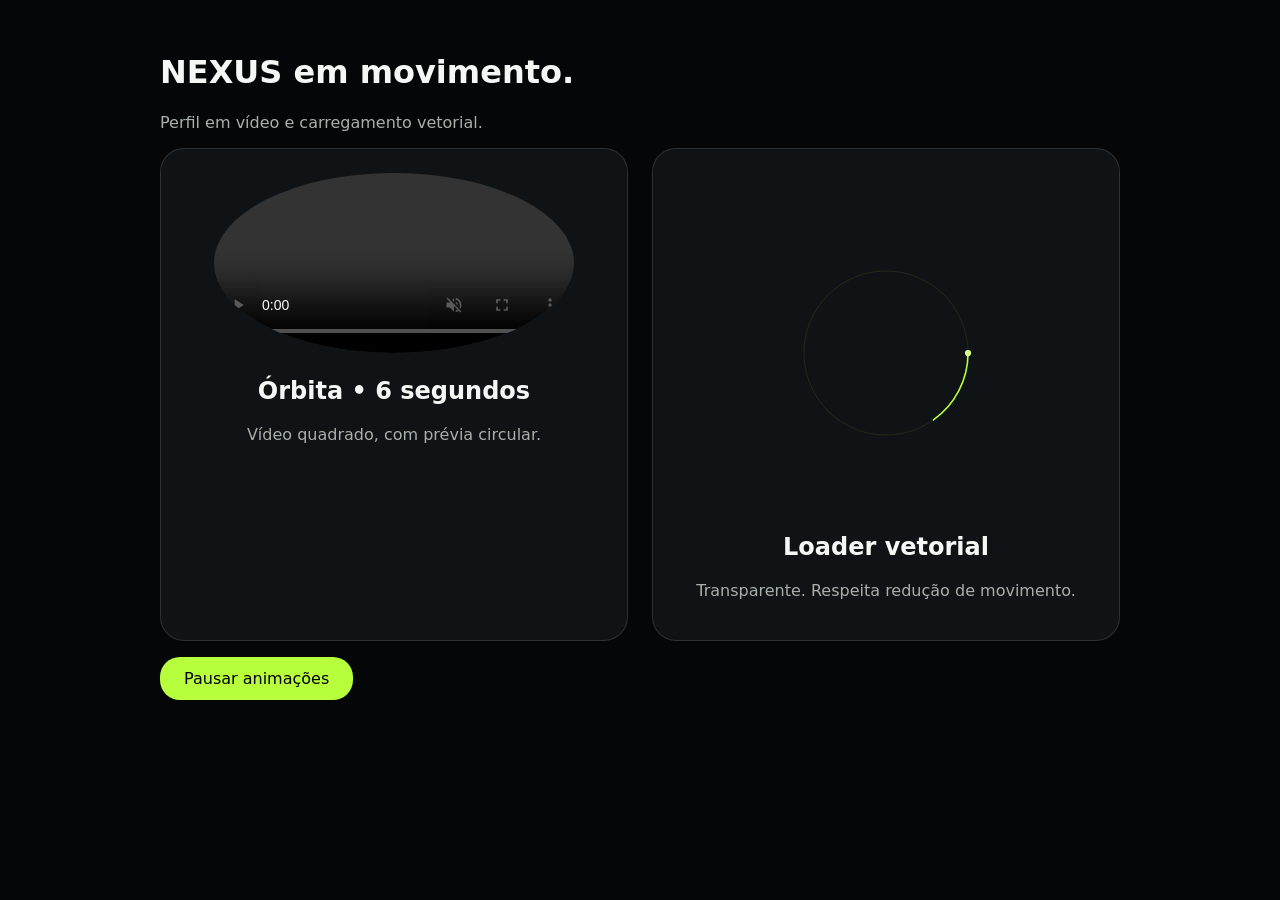
<file: assets/motion/NEXUS-Motion/previa.html>
<!doctype html><html lang="pt-BR"><meta charset="utf-8"><meta name="viewport" content="width=device-width,initial-scale=1"><title>NEXUS • Motion</title><style>body{margin:0;background:#050607;color:#f5f7f4;font:16px system-ui;padding:32px}main{max-width:960px;margin:auto}h1{font-size:32px}section{display:flex;flex-wrap:wrap;gap:24px}article{flex:1;min-width:260px;background:#101315;border:1px solid #ffffff20;border-radius:24px;padding:24px;text-align:center}video{width:100%;max-width:360px;border-radius:50%}object{width:200px;height:200px;display:block;margin:80px auto}button{background:#b7ff3c;border:0;border-radius:20px;padding:12px 24px;font:inherit;cursor:pointer}p{color:#a8b0aa}</style><main><h1>NEXUS em movimento.</h1><p>Perfil em vídeo e carregamento vetorial.</p><section><article><video id="v" src="nexus-orbita-luz.mp4" muted loop playsinline controls preload="metadata"></video><h2>Órbita • 6 segundos</h2><p>Vídeo quadrado, com prévia circular.</p></article><article><object id="loader" type="image/svg+xml" data="nexus-loader.svg" aria-label="Símbolo NEXUS animado"></object><h2>Loader vetorial</h2><p>Transparente. Respeita redução de movimento.</p></article></section><p><button id="toggle" aria-pressed="false">Reproduzir animações</button></p></main><script>const v=document.querySelector('video'),b=document.querySelector('button'),o=document.querySelector('object');let playing=false;function set(p){playing=p;b.textContent=p?'Pausar animações':'Reproduzir animações';b.setAttribute('aria-pressed',String(p));if(p)v.play().catch(()=>{});else v.pause();try{o.contentDocument.querySelectorAll('.orbit,.n').forEach(e=>e.style.animationPlayState=p?'running':'paused')}catch{}}b.onclick=()=>set(!playing);o.onload=()=>set(playing);document.addEventListener('visibilitychange',()=>{if(document.hidden)set(false)});const m=matchMedia('(prefers-reduced-motion: reduce)');m.addEventListener('change',()=>{if(m.matches)set(false)});if(!m.matches)set(true);</script></html>
</file>
